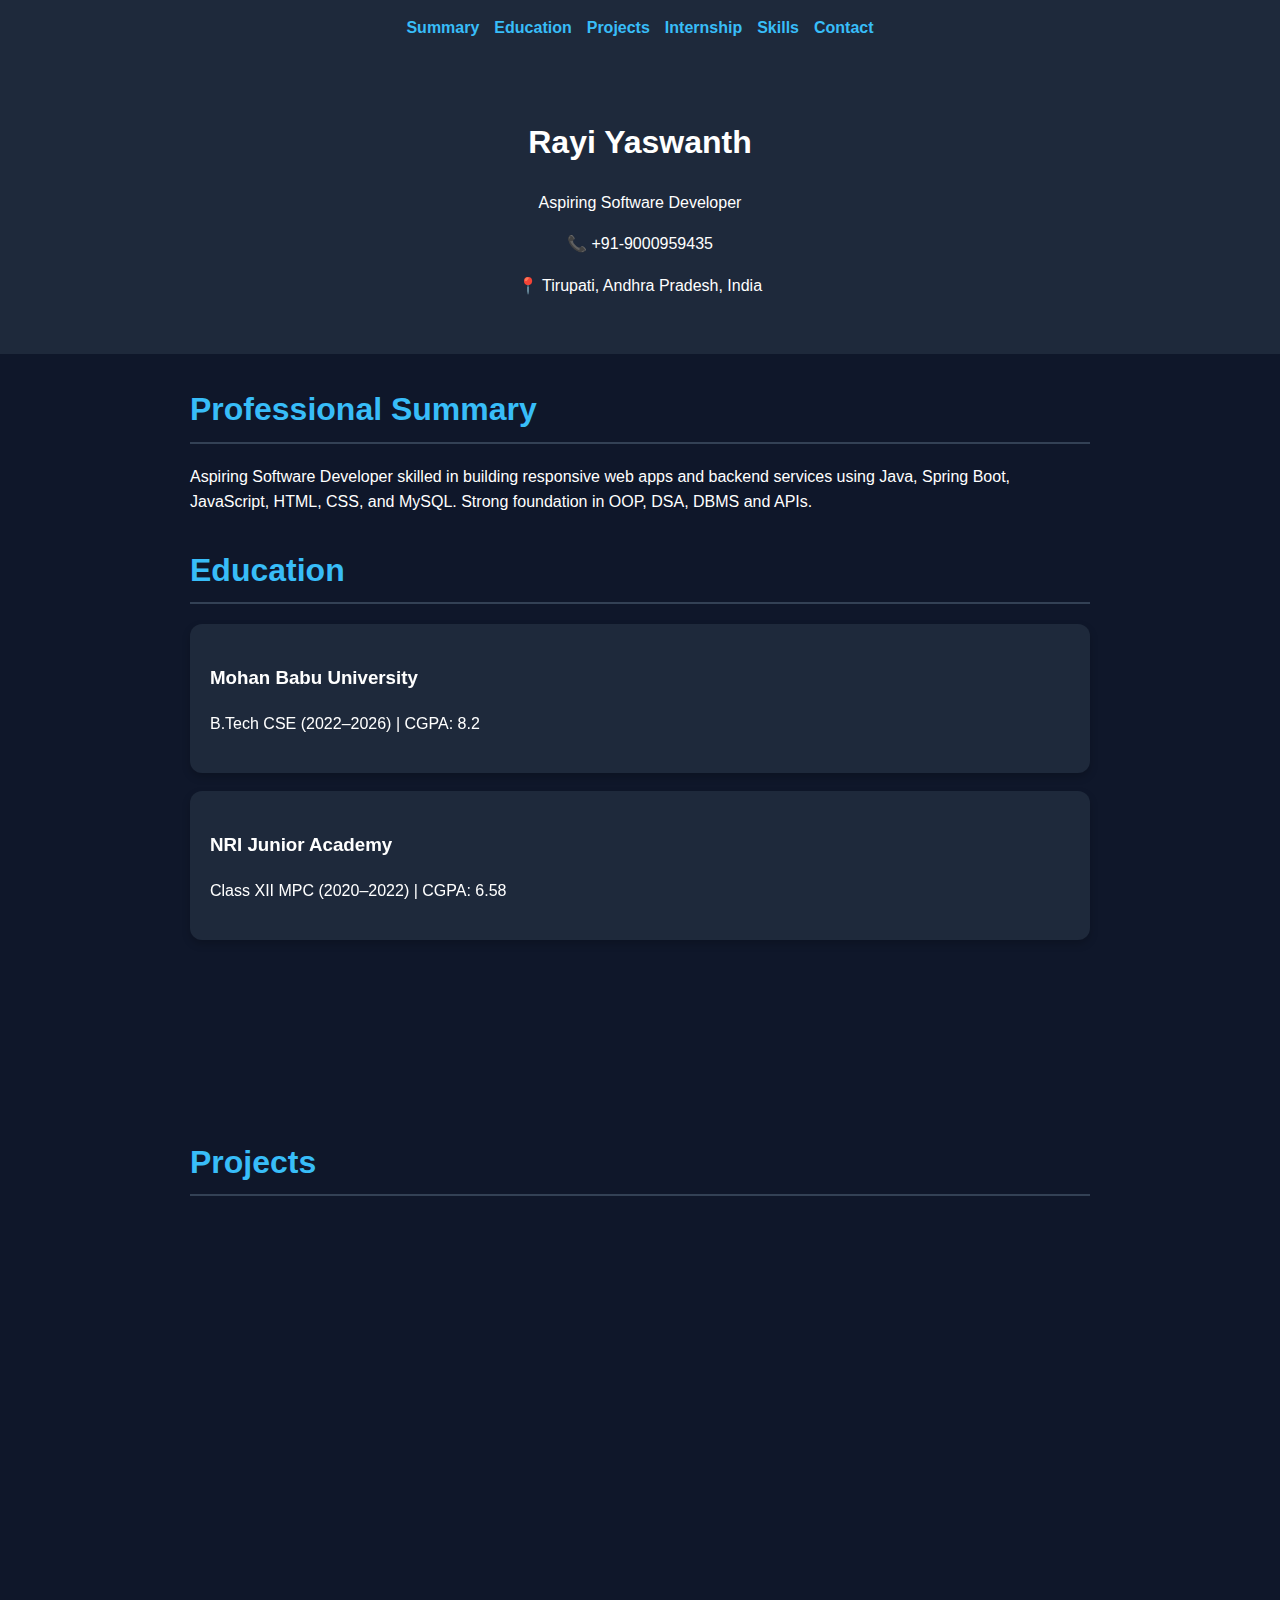
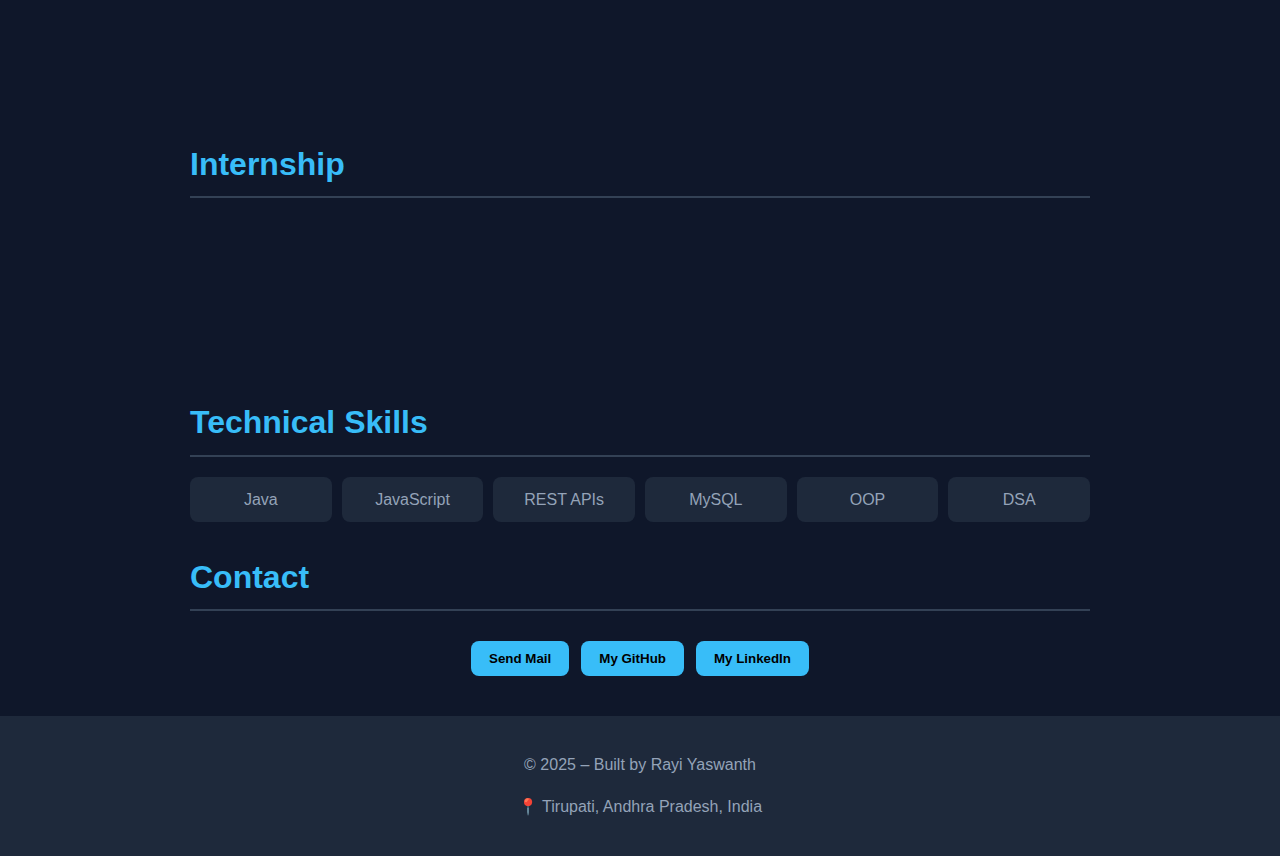
<file: inde.html/index.html>
<!DOCTYPE html>
<html lang="en">
<head>
  <meta charset="UTF-8">
  <meta name="viewport" content="width=device-width, initial-scale=1.0">
  <title>My Portfolio</title>

  <!-- MERGED CSS -->
  <style>
    body {
      margin: 0;
      font-family: Poppins, sans-serif;
      background: #0f172a;
      color: white;
      line-height: 1.6;
    }

    nav {
      display: flex;
      justify-content: center;
      gap: 15px;
      background: #1e293b;
      padding: 15px;
      position: sticky;
      top: 0;
    }

    nav a {
      color: #38bdf8;
      text-decoration: none;
      font-weight: bold;
    }

    nav a:hover {
      text-decoration: underline;
    }

    header {
      text-align: center;
      padding: 40px 20px;
      background: #1e293b;
    }

    section {
      max-width: 900px;
      margin: 30px auto;
      padding: 0 20px;
    }

    section h2 {
      font-size: 2rem;
      border-bottom: 2px solid #334155;
      padding-bottom: 6px;
      margin-bottom: 20px;
      color: #38bdf8;
    }

    .card {
      background: #1e293b;
      padding: 20px;
      border-radius: 12px;
      margin-bottom: 18px;
      box-shadow: 0 4px 8px rgba(0,0,0,0.2);
      opacity: 0;
      transform: translateY(20px);
      transition: 0.6s ease-in-out;
    }

    .card.show {
      opacity: 1;
      transform: translateY(0);
    }

    button {
      background: #38bdf8;
      border: none;
      padding: 10px 18px;
      border-radius: 8px;
      font-weight: bold;
      margin-top: 10px;
      cursor: pointer;
      transition: 0.3s;
    }

    button:hover {
      transform: scale(1.05);
    }

    .skills {
      display: grid;
      grid-template-columns: repeat(auto-fit, minmax(140px, 1fr));
      gap: 10px;
      list-style: none;
      padding: 0;
    }

    .skills li {
      background: #1e293b;
      padding: 10px;
      border-radius: 8px;
      text-align: center;
      color: #94a3b8;
      font-weight: 500;
    }

    .contact-box {
      display: flex;
      justify-content: center;
      gap: 12px;
      flex-wrap: wrap;
    }

    footer {
      text-align: center;
      padding: 20px;
      background: #1e293b;
      margin-top: 40px;
      color: #94a3b8;
    }
  </style>
</head>
<body>

<nav>
  <a href="#summary">Summary</a>
  <a href="#education">Education</a>
  <a href="#projects">Projects</a>
  <a href="#internship">Internship</a>
  <a href="#skills">Skills</a>
  <a href="#contact">Contact</a>
</nav>

<header id="contact">
  <h1>Rayi Yaswanth</h1>
  <p>Aspiring Software Developer</p>
  <p>📞 +91-9000959435</p>
  <p>📍 Tirupati, Andhra Pradesh, India</p>
</header>

<section id="summary">
  <h2>Professional Summary</h2>
  <p>
    Aspiring Software Developer skilled in building responsive web apps and backend services using
    Java, Spring Boot, JavaScript, HTML, CSS, and MySQL. Strong foundation in OOP, DSA, DBMS and APIs.
  </p>
</section>

<section id="education">
  <h2>Education</h2>
  <div class="card"><h3>Mohan Babu University</h3><p>B.Tech CSE (2022–2026) | CGPA: 8.2</p></div>
  <div class="card"><h3>NRI Junior Academy</h3><p>Class XII MPC (2020–2022) | CGPA: 6.58</p></div>
  <div class="card"><h3>Keshava Reddy School</h3><p>Class X (2019–2020) | CGPA: 9.2</p></div>
</section>

<section id="projects">
  <h2>Projects</h2>
  <div class="card">
    <h3>Campus Placement Quiz Platform</h3>
    <button onclick="openLink('Campus-Placement-Quiz')">View on GitHub</button>
  </div>
  <div class="card">
    <h3>Weather Forecast Web Application</h3>
    <button onclick="openLink('Weather-Forecast')">View on GitHub</button>
  </div>
  <div class="card">
    <h3>Portfolio Website</h3>
    <button onclick="openLink('portfolio')">View on GitHub</button>
  </div>
</section>

<section id="internship">
  <h2>Internship</h2>
  <div class="card">
    <h3>EduSkills Academy</h3>
    <p>Java Full Stack Intern (July–Sept 2025)</p>
  </div>
</section>

<section id="skills">
  <h2>Technical Skills</h2>
  <ul class="skills">
    <li>Java</li><li>JavaScript</li><li>REST APIs</li>
    <li>MySQL</li><li>OOP</li><li>DSA</li>
  </ul>
</section>

<section id="contact">
  <h2>Contact</h2>
  <div class="contact-box">
    <button onclick="sendMail()">Send Mail</button>
    <button onclick="openMainGit()">My GitHub</button>
    <button onclick="openLinkedIn()">My LinkedIn</button>
  </div>
</section>

<footer>
  <p>© 2025 – Built by Rayi Yaswanth</p>
  <p>📍 Tirupati, Andhra Pradesh, India</p>
</footer>

<!-- MERGED JS -->
<script>
  const cards = document.querySelectorAll(".card");
  const observer = new IntersectionObserver(entries => {
    entries.forEach(entry => {
      if (entry.isIntersecting) entry.target.classList.add("show");
    });
  });
  cards.forEach(card => observer.observe(card));

  function openMainGit() {
    window.open("https://github.com/rayiyaswanth", "_blank");
  }
  function openLinkedIn() {
    window.open("https://www.linkedin.com/in/rayi-yaswanth-a122462a9/", "_blank");
  }
  function sendMail() {
    window.open("https://mail.google.com/mail/?view=cm&fs=1&to=rayiyaswanth6108@gmail.com", "_blank");
  }
  function openLink(project) {
    const links = {
      "Campus-Placement-Quiz": "https://github.com/rayiyaswanth/Campus-Placement-Quiz",
      "Weather-Forecast": "https://github.com/rayiyaswanth/Weather-Forecast-Web-Application",
      "portfolio": "https://github.com/rayiyaswanth/portfolio-website"
    };
    window.open(links[project], "_blank");
  }
</script>

</body>
</html>
</file>
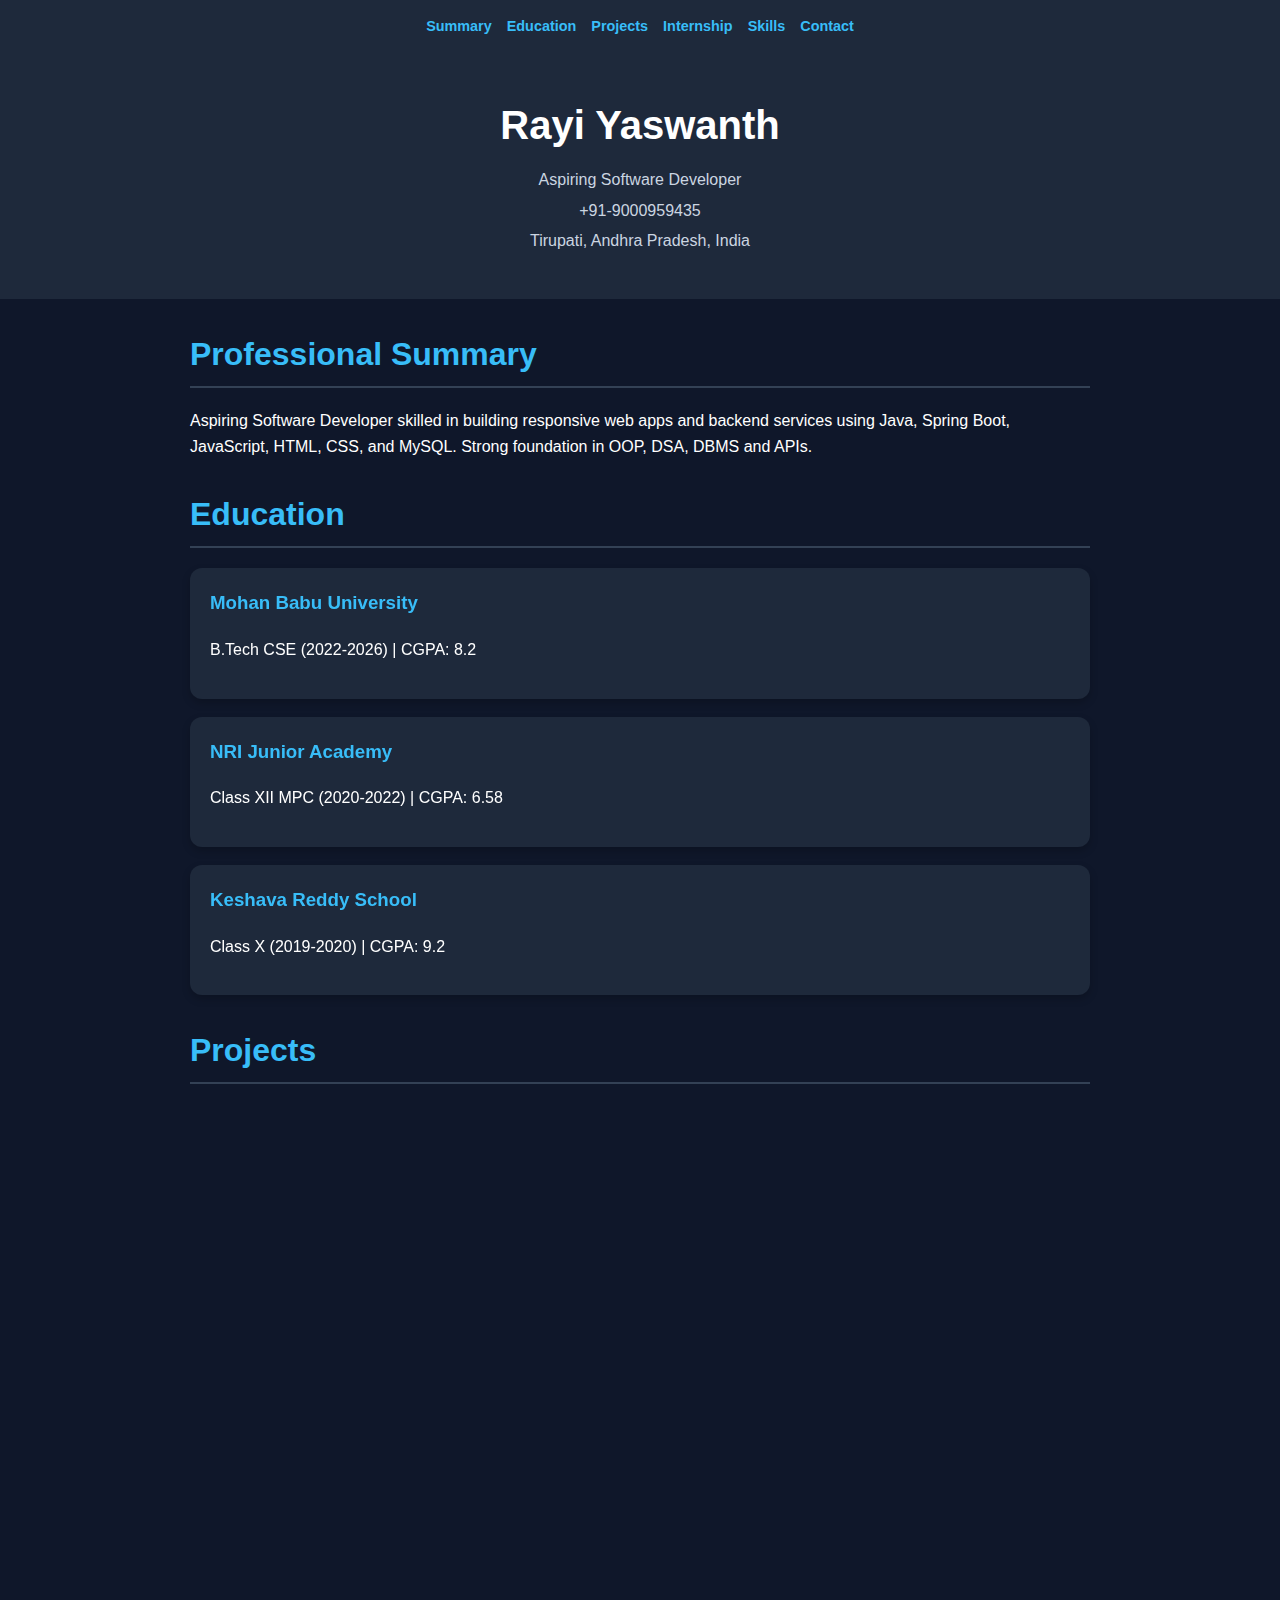
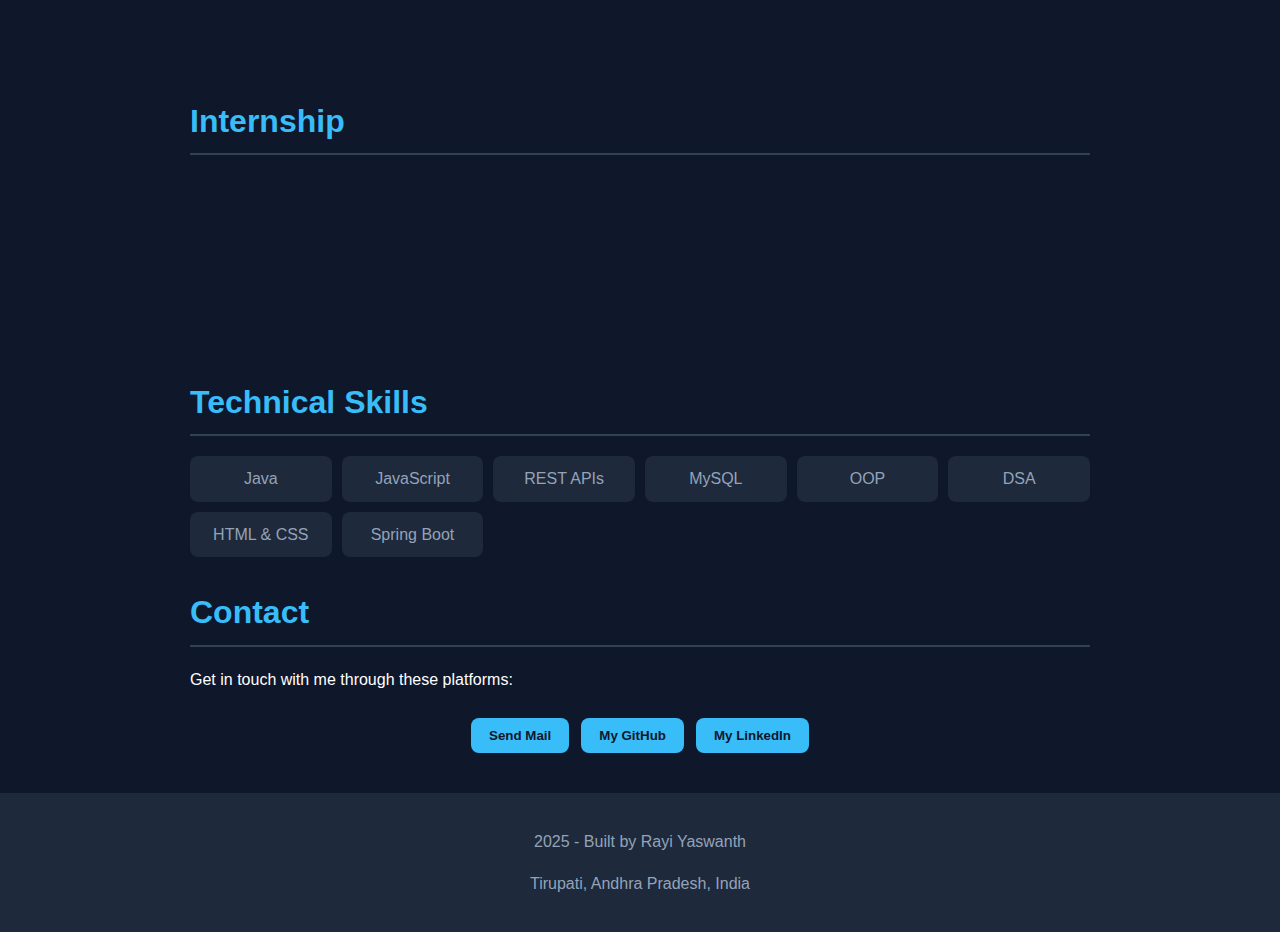
<file: website URL/index.html>
<!DOCTYPE html>
<html lang="en">
<head>
  <meta charset="UTF-8">
  <meta name="viewport" content="width=device-width, initial-scale=1.0">
  <title>My Portfolio</title>
  <style>
    body {
      margin: 0;
      font-family: Poppins, sans-serif;
      background: #0f172a;
      color: white;
      line-height: 1.6;
    }
    nav {
      display: flex;
      justify-content: center;
      gap: 15px;
      background: #1e293b;
      padding: 15px;
      position: sticky;
      top: 0;
      flex-wrap: wrap;
    }
    nav a {
      color: #38bdf8;
      text-decoration: none;
      font-weight: bold;
      font-size: 0.9em;
    }
    nav a:hover {
      text-decoration: underline;
    }
    header {
      text-align: center;
      padding: 40px 20px;
      background: #1e293b;
    }
    header h1 {
      margin: 0 0 10px 0;
      font-size: 2.5em;
    }
    header p {
      margin: 5px 0;
      color: #cbd5e1;
    }
    section {
      max-width: 900px;
      margin: 30px auto;
      padding: 0 20px;
    }
    section h2 {
      font-size: 2rem;
      border-bottom: 2px solid #334155;
      padding-bottom: 6px;
      margin-bottom: 20px;
      color: #38bdf8;
    }
    .card {
      background: #1e293b;
      padding: 20px;
      border-radius: 12px;
      margin-bottom: 18px;
      box-shadow: 0 4px 8px rgba(0,0,0,0.2);
      opacity: 0;
      transform: translateY(20px);
      transition: 0.6s ease-in-out;
    }
    .card.show {
      opacity: 1;
      transform: translateY(0);
    }
    .card h3 {
      margin-top: 0;
      color: #38bdf8;
    }
    button {
      background: #38bdf8;
      border: none;
      padding: 10px 18px;
      border-radius: 8px;
      font-weight: bold;
      margin-top: 10px;
      cursor: pointer;
      transition: 0.3s;
      color: #0f172a;
    }
    button:hover {
      transform: scale(1.05);
      background: #0ea5e9;
    }
    .skills {
      display: grid;
      grid-template-columns: repeat(auto-fit, minmax(140px, 1fr));
      gap: 10px;
      list-style: none;
      padding: 0;
    }
    .skills li {
      background: #1e293b;
      padding: 10px;
      border-radius: 8px;
      text-align: center;
      color: #94a3b8;
      font-weight: 500;
    }
    .contact-box {
      display: flex;
      justify-content: center;
      gap: 12px;
      flex-wrap: wrap;
    }
    footer {
      text-align: center;
      padding: 20px;
      background: #1e293b;
      margin-top: 40px;
      color: #94a3b8;
    }
  </style>
</head>
<body>
  <nav>
    <a href="#summary">Summary</a>
    <a href="#education">Education</a>
    <a href="#projects">Projects</a>
    <a href="#internship">Internship</a>
    <a href="#skills">Skills</a>
    <a href="#contact">Contact</a>
  </nav>

  <header id="header">
    <h1>Rayi Yaswanth</h1>
    <p>Aspiring Software Developer</p>
    <p>+91-9000959435</p>
    <p>Tirupati, Andhra Pradesh, India</p>
  </header>

  <section id="summary">
    <h2>Professional Summary</h2>
    <p>
      Aspiring Software Developer skilled in building responsive web apps and backend services using Java, Spring Boot, JavaScript, HTML, CSS, and MySQL. Strong foundation in OOP, DSA, DBMS and APIs.
    </p>
  </section>

  <section id="education">
    <h2>Education</h2>
    <div class="card">
      <h3>Mohan Babu University</h3>
      <p>B.Tech CSE (2022-2026) | CGPA: 8.2</p>
    </div>
    <div class="card">
      <h3>NRI Junior Academy</h3>
      <p>Class XII MPC (2020-2022) | CGPA: 6.58</p>
    </div>
    <div class="card">
      <h3>Keshava Reddy School</h3>
      <p>Class X (2019-2020) | CGPA: 9.2</p>
    </div>
  </section>

  <section id="projects">
    <h2>Projects</h2>
    <div class="card">
      <h3>Campus Placement Quiz Platform</h3>
      <p>An interactive quiz application for campus placement preparation with scoring and progress tracking.</p>
      <button onclick="openLink('Campus-Placement-Quiz')">View on GitHub</button>
    </div>
    <div class="card">
      <h3>Weather Forecast Web Application</h3>
      <p>Real-time weather forecasting application using APIs and responsive design.</p>
      <button onclick="openLink('Weather-Forecast')">View on GitHub</button>
    </div>
    <div class="card">
      <h3>Portfolio Website</h3>
      <p>Personal portfolio website showcasing skills, projects, and professional information.</p>
      <button onclick="openLink('portfolio')">View on GitHub</button>
    </div>
  </section>

  <section id="internship">
    <h2>Internship</h2>
    <div class="card">
      <h3>EduSkills Academy</h3>
      <p>Java Full Stack Intern (July-Sept 2025)</p>
      <p>Completed comprehensive full-stack Java development training including frontend and backend technologies.</p>
    </div>
  </section>

  <section id="skills">
    <h2>Technical Skills</h2>
    <ul class="skills">
      <li>Java</li>
      <li>JavaScript</li>
      <li>REST APIs</li>
      <li>MySQL</li>
      <li>OOP</li>
      <li>DSA</li>
      <li>HTML & CSS</li>
      <li>Spring Boot</li>
    </ul>
  </section>

  <section id="contact">
    <h2>Contact</h2>
    <p>Get in touch with me through these platforms:</p>
    <div class="contact-box">
      <button onclick="sendMail()">Send Mail</button>
      <button onclick="openMainGit()">My GitHub</button>
      <button onclick="openLinkedIn()">My LinkedIn</button>
    </div>
  </section>

  <footer>
    <p>2025 - Built by Rayi Yaswanth</p>
    <p>Tirupati, Andhra Pradesh, India</p>
  </footer>

  <script>
    const cards = document.querySelectorAll(".card");
    const observer = new IntersectionObserver(entries => {
      entries.forEach(entry => {
        if (entry.isIntersecting) entry.target.classList.add("show");
      });
    });
    cards.forEach(card => observer.observe(card));

    function openMainGit() {
      window.open("https://github.com/rayiyaswanth", "_blank");
    }

    function openLinkedIn() {
      window.open("https://www.linkedin.com/in/rayi-yaswanth-a122462a9/", "_blank");
    }

    function sendMail() {
      window.open("https://mail.google.com/mail/?view=cm&fs=1&to=rayiyaswanth6108@gmail.com", "_blank");
    }

    function openLink(project) {
      const links = {
        "Campus-Placement-Quiz": "https://github.com/rayiyaswanth/Campus-Placement-Quiz",
        "Weather-Forecast": "https://github.com/rayiyaswanth/Weather-Forecast-Web-Application",
        "portfolio": "https://github.com/rayiyaswanth/portfolio-website"
      };
      window.open(links[project], "_blank");
    }
  </script>
</body>
</html>
</file>
